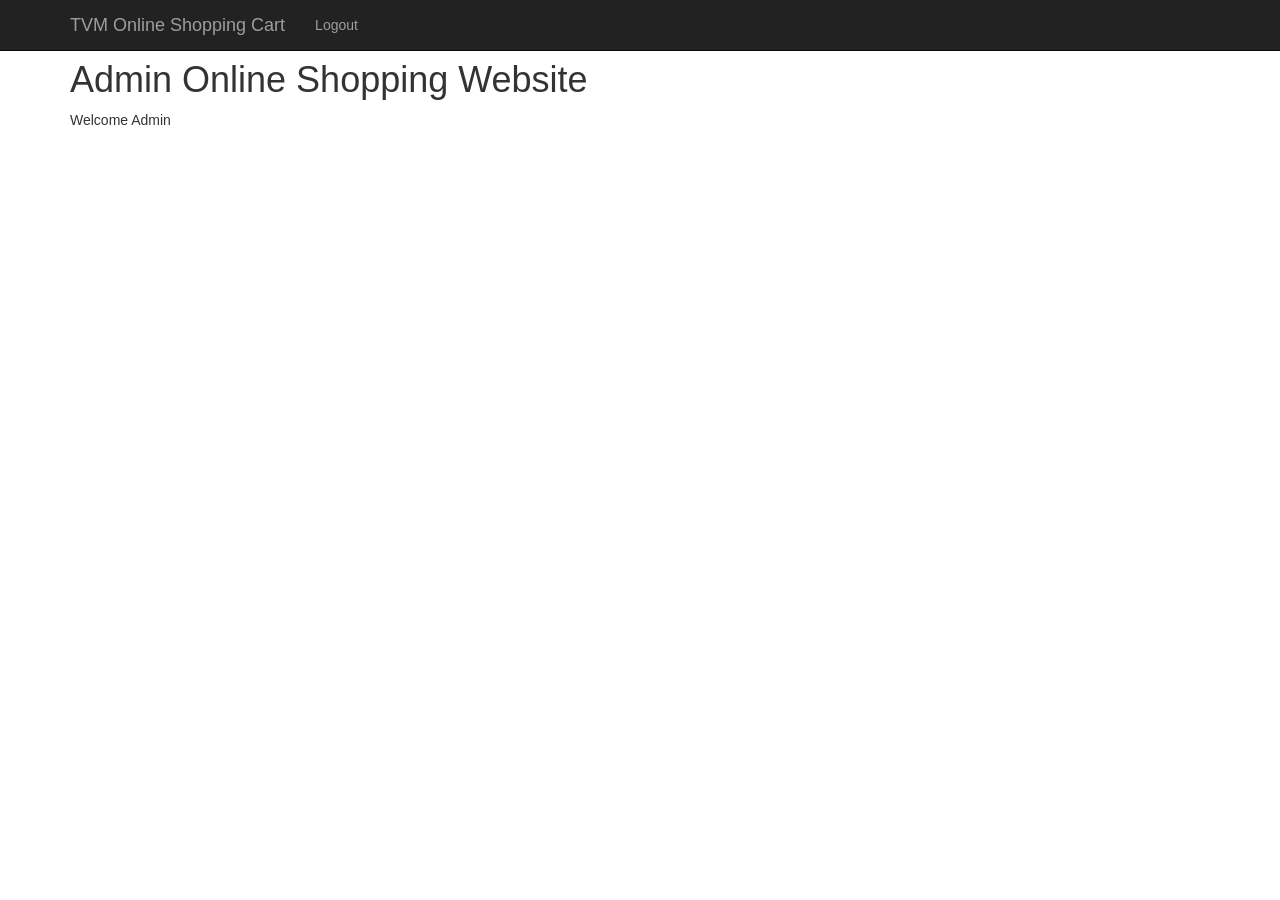
<file: com.TVM.Admin-Login/target/classes/templates/index.html>
<!DOCTYPE html>
<html xmlns:th="http://www.thymeleaf.org"
	xmlns:sec="http://www.thymeleaf.org/thymeleaf-extras-springsecurity3">
<head>
<meta charset="ISO-8859-1">
<title>Registration and Login App</title>

<link rel="stylesheet"
	href="https://maxcdn.bootstrapcdn.com/bootstrap/3.3.7/css/bootstrap.min.css"
	integrity="sha384-BVYiiSIFeK1dGmJRAkycuHAHRg32OmUcww7on3RYdg4Va+PmSTsz/K68vbdEjh4u"
	crossorigin="anonymous">

</head>
<body>
	<!-- create navigation bar ( header) -->
	<nav class="navbar navbar-inverse navbar-fixed-top">
		<div class="container">
			<div class="navbar-header">
				<button type="button" class="navbar-toggle collapsed"
					data-toggle="collapse" data-target="#navbar" aria-expanded="false"
					aria-controls="navbar">
					<span class="sr-only">Toggle navigation</span> <span
						class="icon-bar"></span> <span class="icon-bar"></span> <span
						class="icon-bar"></span>
				</button>
				<a class="navbar-brand" href="#" th:href="@{/}">TVM Online Shopping Cart</a>
			</div>
			<div id="navbar" class="collapse navbar-collapse">
				<ul class="nav navbar-nav">
					<li sec:authorize="isAuthenticated()"><a th:href="@{/logout}">Logout</a></li>
				</ul>
			</div>
		</div>
	</nav>

	<br>
	<br>

	<div class="container">
		<h1>Admin Online Shopping Website</h1>
		Welcome <span sec:authentication="principal.username"> Admin</span>
	</div>
</body>
</html>
</file>
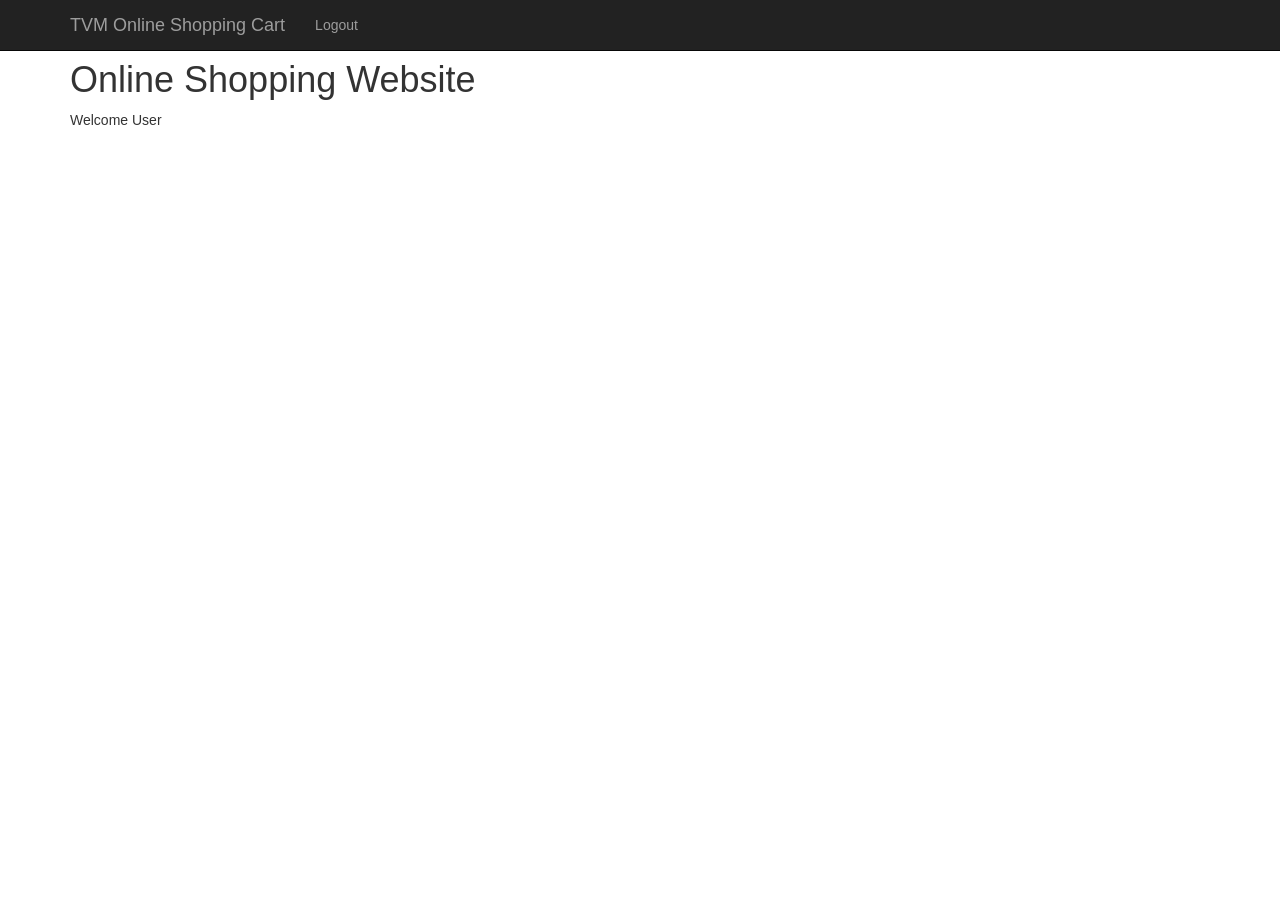
<file: com.TVM.User-Login/target/classes/templates/index.html>
<!DOCTYPE html>
<html xmlns:th="http://www.thymeleaf.org"
	xmlns:sec="http://www.thymeleaf.org/thymeleaf-extras-springsecurity3">
<head>
<meta charset="ISO-8859-1">
<title>Registration and Login App</title>

<link rel="stylesheet"
	href="https://maxcdn.bootstrapcdn.com/bootstrap/3.3.7/css/bootstrap.min.css"
	integrity="sha384-BVYiiSIFeK1dGmJRAkycuHAHRg32OmUcww7on3RYdg4Va+PmSTsz/K68vbdEjh4u"
	crossorigin="anonymous">

</head>
<body>
	<!-- create navigation bar ( header) -->
	<nav class="navbar navbar-inverse navbar-fixed-top">
		<div class="container">
			<div class="navbar-header">
				<button type="button" class="navbar-toggle collapsed"
					data-toggle="collapse" data-target="#navbar" aria-expanded="false"
					aria-controls="navbar">
					<span class="sr-only">Toggle navigation</span> <span
						class="icon-bar"></span> <span class="icon-bar"></span> <span
						class="icon-bar"></span>
				</button>
				<a class="navbar-brand" href="#" th:href="@{/}">TVM Online Shopping Cart</a>
			</div>
			<div id="navbar" class="collapse navbar-collapse">
				<ul class="nav navbar-nav">
					<li sec:authorize="isAuthenticated()"><a th:href="@{/logout}">Logout</a></li>
				</ul>
			</div>
		</div>
	</nav>

	<br>
	<br>

	<div class="container">
		<h1>Online Shopping Website</h1>
		Welcome <span sec:authentication="principal.username"> User</span>
	</div>
</body>
</html>
</file>
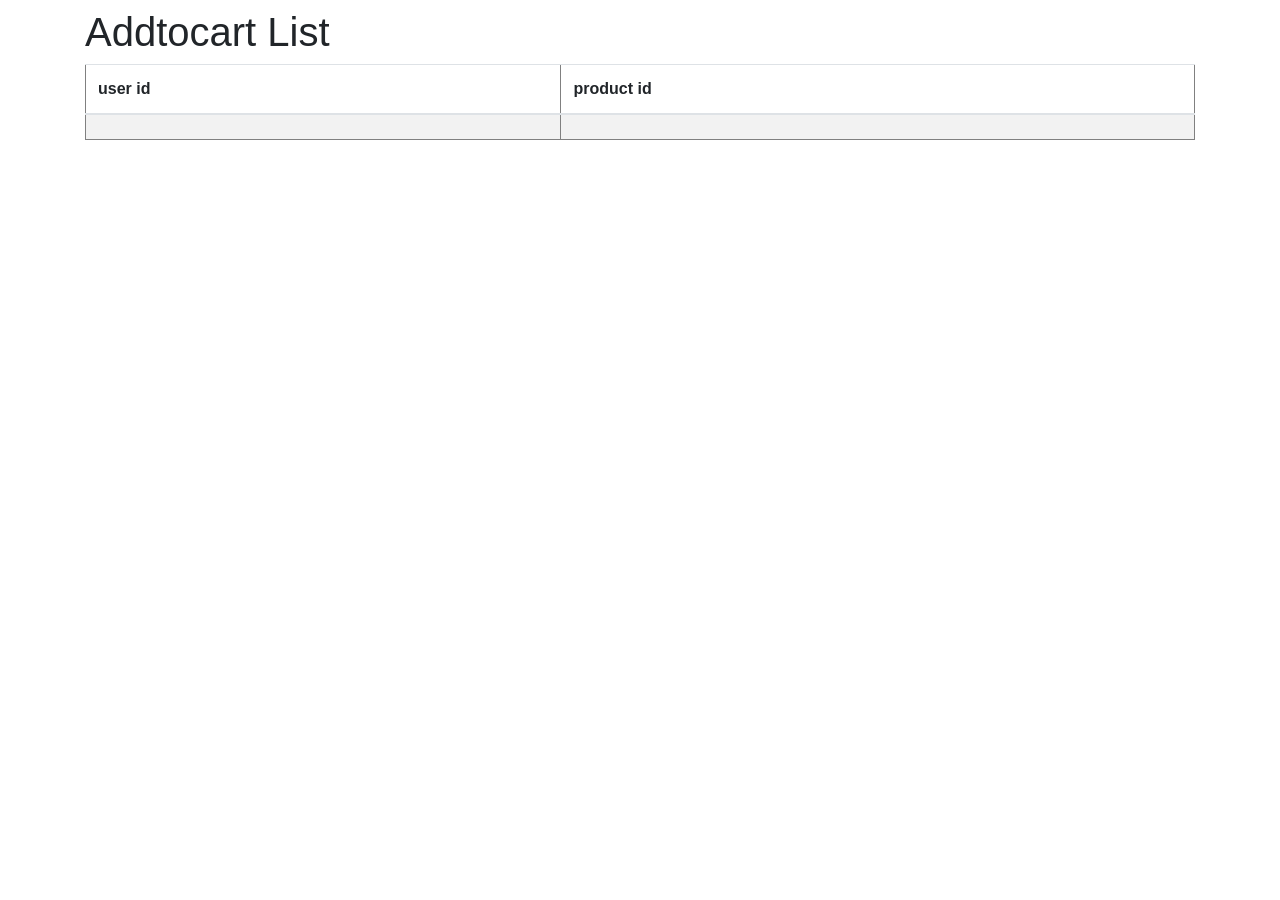
<file: tvmshoppingcart/target/classes/templates/index.html>
<!DOCTYPE html>
<html lang="en" xmlns:th="http://www.thymeleaf.org">

<head>
    <meta charset="ISO-8859-1">
    <title>Addtocart System</title>

    <link rel="stylesheet" href="https://stackpath.bootstrapcdn.com/bootstrap/4.1.3/css/bootstrap.min.css" integrity="sha384-MCw98/SFnGE8fJT3GXwEOngsV7Zt27NXFoaoApmYm81iuXoPkFOJwJ8ERdknLPMO" crossorigin="anonymous">

</head>

<body>

    <div class="container my-2">
        <h1>Addtocart List</h1>

       

        <table border="none" class="table table-striped table-responsive-md">
            <thead>
                <tr>
                    <th>user id</th>
                    <th> product id</th>
                    
                </tr>
            </thead>
            <tbody>
                <tr th:each="addtocart : ${listAddtocart}">
                    <td th:text="${addtocart.userid}"></td>
                    <td th:text="${addtocart.productid}"></td>
                    
                    
                </tr>
            </tbody>
        </table>
    </div>
</body>

</html>
</file>
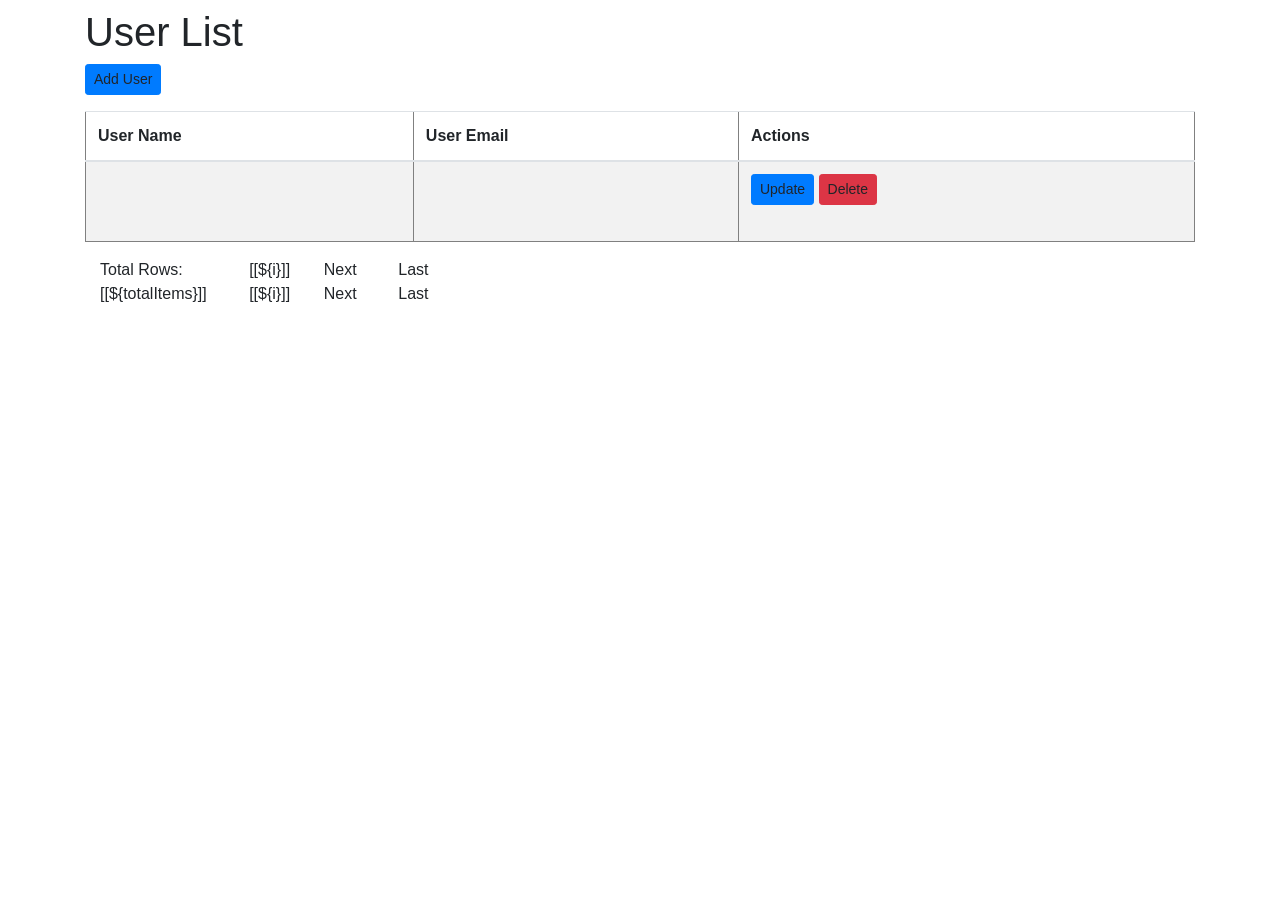
<file: user_details/target/classes/templates/index.html>
<!DOCTYPE html>
<html lang="en" xmlns:th="http://www.thymeleaf.org">
<head>
<meta charset="ISO-8859-1">
<title>User Management Details</title>

<link rel="stylesheet"
	href="https://stackpath.bootstrapcdn.com/bootstrap/4.1.3/css/bootstrap.min.css"
	integrity="sha384-MCw98/SFnGE8fJT3GXwEOngsV7Zt27NXFoaoApmYm81iuXoPkFOJwJ8ERdknLPMO"
	crossorigin="anonymous">


</head>
<body>

	<div class="container my-2">
	<h1>User List</h1>
		<a th:href = "@{/showNewUserForm}" class="btn btn-primary btn-sm mb-3"> Add User </a>
		<table border="1" class="table table-striped table-responsive-md">
			<thead>
				<tr>
					<th><a th:href="@{'/page/' + ${currentPage} + '?sortField=firstName&sortDir=' + ${reverseSortDir}}">
							User Name</a></th>
					<th><a th:href="@{'/page/' + ${currentPage} + '?sortField=email&sortDir=' + ${reverseSortDir}}">
							User Email</a></th>
					<th>Actions</th>
				</tr>
			</thead>
			<tbody>
				<tr th:each="user:${listUsers}">
					<td th:text="${user.firstName}"></td>
					<td th:text="${user.email}"></td>
					<td> <a th:href="@{/showFormForUpdate/{id}(id=${user.id})}" class="btn btn-primary btn-sm mb-4"> Update </a>
				<a th:href="@{/deleteUser/{id}(id=${user.id})}" class="btn btn-danger btn-sm mb-4">Delete</a></td>
					
				</tr>

			</tbody>
		</table>
		<div th:if = "${totalPages > 1}">
			<div class = "row col-sm-10">
				<div class = "col-sm-2">
					Total Rows: [[${totalItems}]] 
				</div>
				<div class = "col-sm-1">
					<span th:each="i: ${#numbers.sequence(1, totalPages)}">
						<a th:if="${currentPage != i}" th:href="@{'/page/' + ${i}+ '?sortField=' + ${sortField} + '&sortDir=' + ${sortDir}}">[[${i}]]</a>
						<span th:unless="${currentPage != i}">[[${i}]]</span>  &nbsp; &nbsp;
					</span>
				</div>
				<div class = "col-sm-1">
					<a th:if="${currentPage < totalPages}" th:href="@{'/page/' + ${currentPage + 1}+ '?sortField=' + ${sortField} + '&sortDir=' + ${sortDir}}"> Next</a>
					<span th:unless="${currentPage < totalPages}"> Next</span>
				</div>
				
				 <div class="col-sm-1">
    				<a th:if="${currentPage < totalPages}" th:href="@{'/page/' + ${totalPages}+ '?sortField=' + ${sortField} + '&sortDir=' + ${sortDir}}">Last</a>
					<span th:unless="${currentPage < totalPages}"> Last</span>
   				 </div>
			</div>
		</div>
	</div>
</body>
</html>
</file>
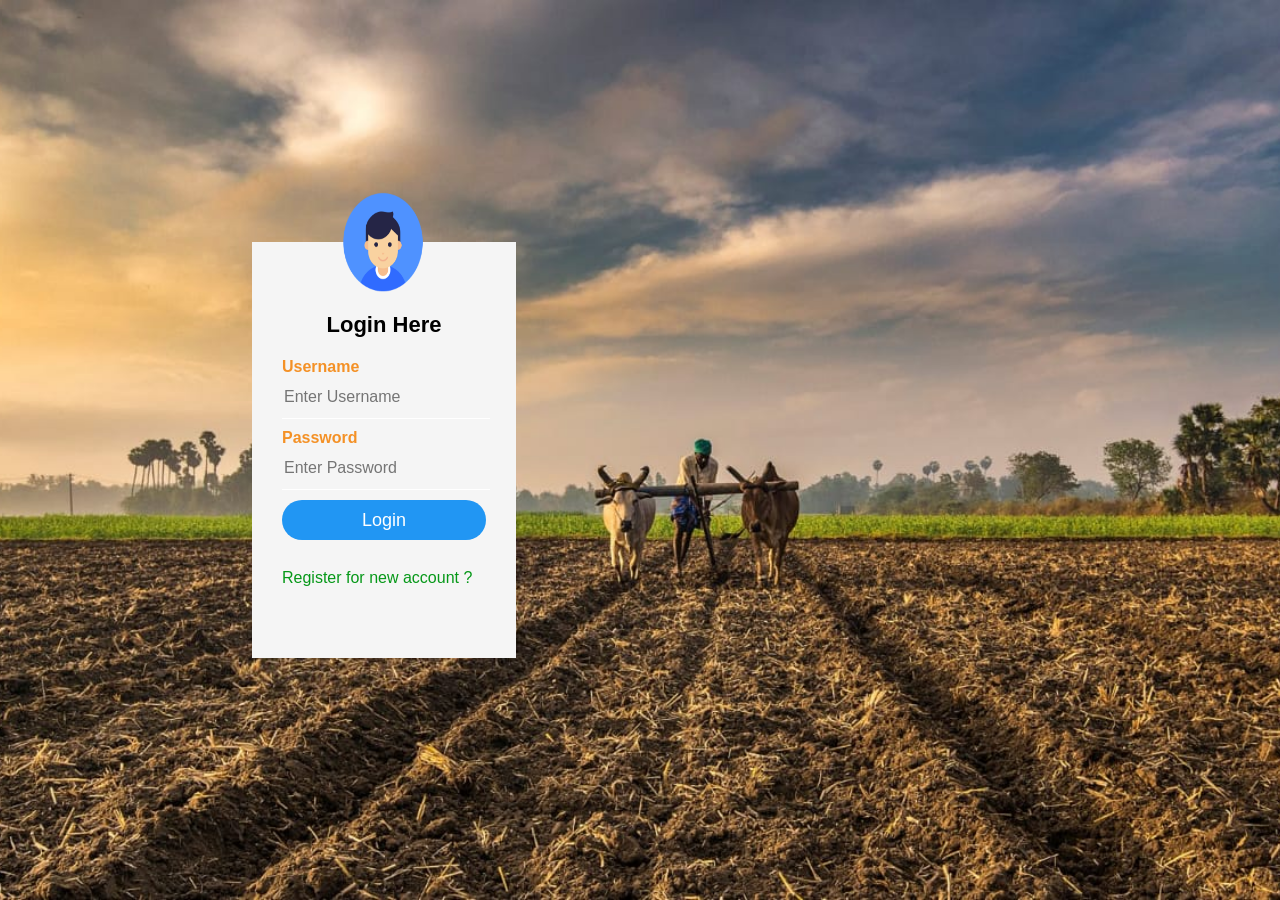
<file: login service/login.html>
<!DOCTYPE html>
<head>
<title>Login Form Design</title>
    <link rel="stylesheet" type="text/css" href="login.css">
    <script type="text/javascript" src="login.js"></script>
<body>


    <div class="box">
    <img src="images/user.png" class="user">
        <h1>Login Here</h1>

        <form name="myform" onsubmit="return vfun()">

            <p>Username</p>
            <input type="text" name="uname" placeholder="Enter Username">

            <p>Password</p>
            <input type="password" name="upswd" placeholder="Enter Password">

             <div id="errorBox"></div>
            <input type="submit" name="" value="Login">

            <br><br>
            <a href="register.html">Register for new account ?</a>

        </form>
        
    </div>

    

</body>
</head>
</html>
</file>
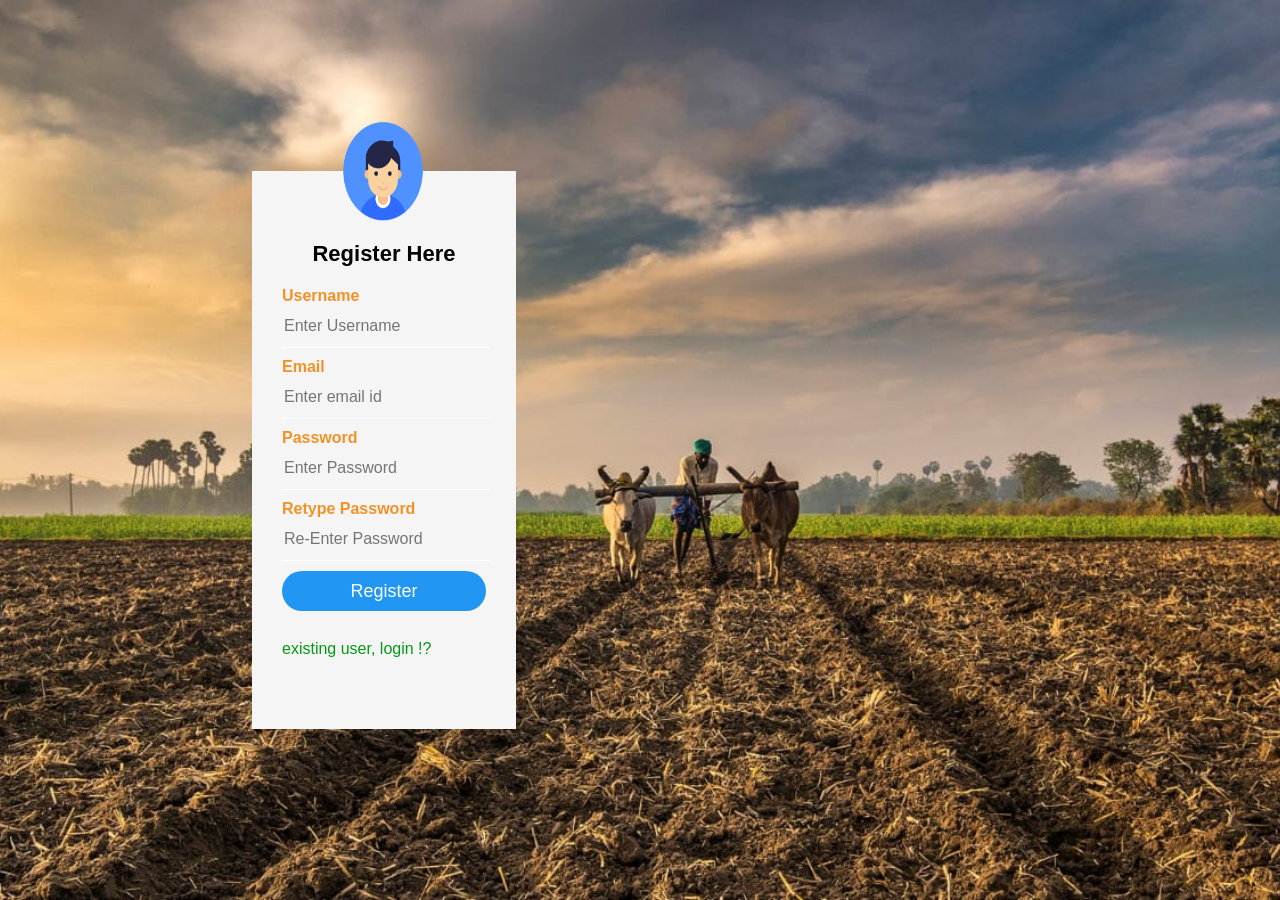
<file: login service/register.html>
<!DOCTYPE html>
<head>
<title>Register Form Design</title>
    <link rel="stylesheet" type="text/css" href="login.css">
    <script type="text/javascript" src="login.js"></script>

<body>

    <div class="box">
    <img src="images/user.png" class="user">

        <h1>Register Here</h1>

        <form name="myform2" onsubmit="return vfun1()">

            <p>Username</p>
            <input type="text" name="uname1" placeholder="Enter Username">

            <p>Email</p>
            <input type="Email" name="email1" placeholder="Enter email id">

            <p>Password</p>
            <input type="password" name="upswd1" placeholder="Enter Password">

            <p>Retype Password</p>
            <input type="password" name="upswd2" placeholder="Re-Enter Password">

             <div id="errorBox"></div>
            <input type="submit" name="" value="Register">

            <br><br>
            <a href="index.html">existing user, login !?</a>
        </form>
        
    </div>

</body>
</head>
</html>
</file>
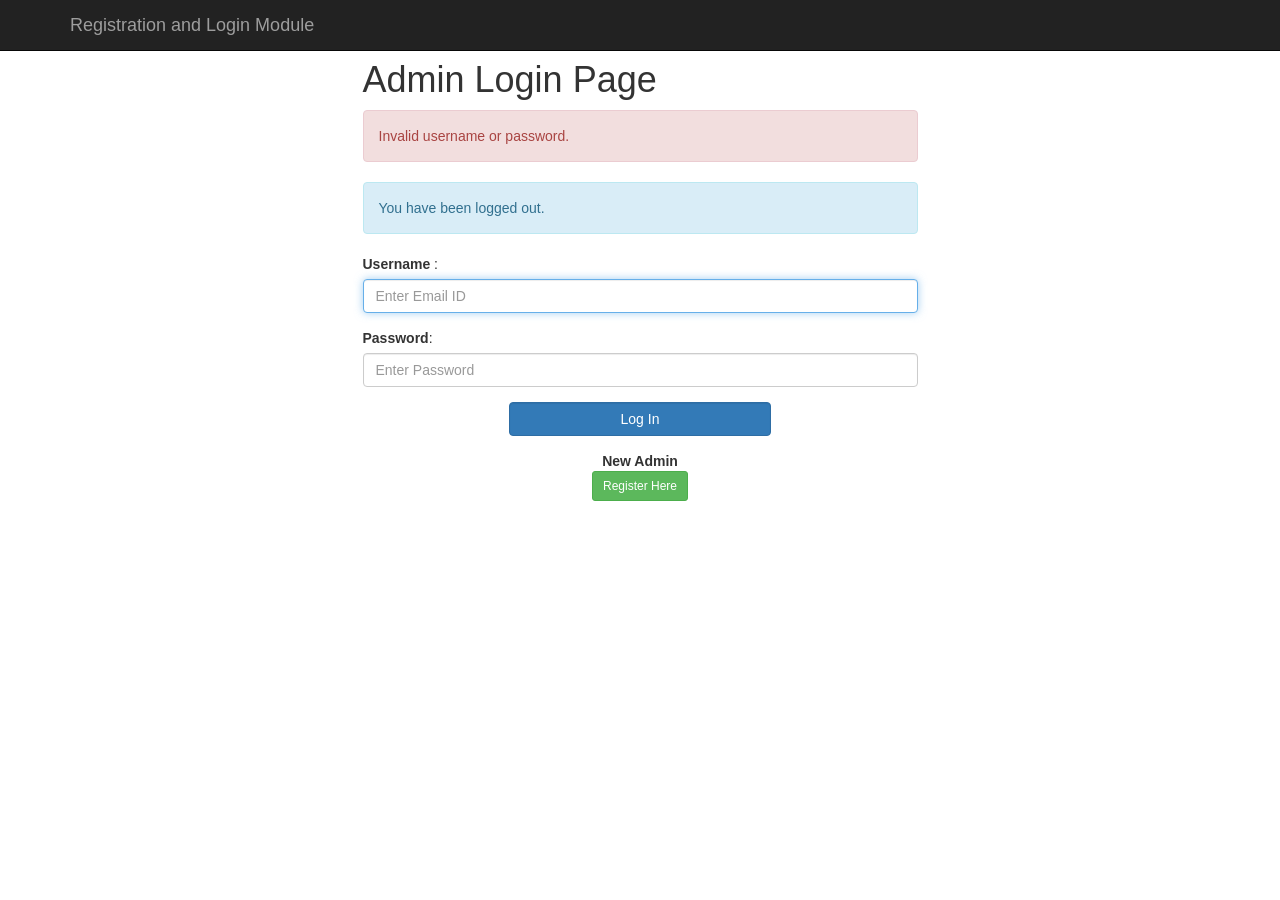
<file: com.TVM.Admin-Login/target/classes/templates/login.html>
<!DOCTYPE html>
<html>
<head>
<meta charset="ISO-8859-1">
<title>Registration and Login App</title>

<link rel="stylesheet"
	href="https://maxcdn.bootstrapcdn.com/bootstrap/3.3.7/css/bootstrap.min.css"
	integrity="sha384-BVYiiSIFeK1dGmJRAkycuHAHRg32OmUcww7on3RYdg4Va+PmSTsz/K68vbdEjh4u"
	crossorigin="anonymous">
	
</head>
<body>

	<!-- create navigation bar ( header) -->
	<nav class="navbar navbar-inverse navbar-fixed-top">
		<div class="container">
			<div class="navbar-header">
				<button type="button" class="navbar-toggle collapsed"
					data-toggle="collapse" data-target="#navbar" aria-expanded="false"
					aria-controls="navbar">
					<span class="sr-only">Toggle navigation</span> <span
						class="icon-bar"></span> <span class="icon-bar"></span> <span
						class="icon-bar"></span>
				</button>
				<a class="navbar-brand" href="#" th:href="@{/}">Registration and
					Login Module</a>
			</div>
		</div>
	</nav>
	
	<br>
	<br>
	<div class = "container">
		<div class = "row">
			<div class = "col-md-6 col-md-offset-3">
				
				<h1>Admin Login Page</h1>
				<form th:action="@{/login}" method="post">
					
					<!-- error message -->
					<div th:if="${param.error}">
						<div class="alert alert-danger">Invalid username or
							password.</div>
					</div>
				
					<!-- logout message -->
					<div th:if="${param.logout}">
						<div class="alert alert-info">You have been logged out.</div>
					</div>
					
					<div class = "form-group">
						<label for ="username"> Username </label> :
						<input type="text" class = "form-control" id ="username" name = "username"
						placeholder="Enter Email ID" autofocus="autofocus">
					</div>
					
					<div class="form-group">
						<label for="password">Password</label>: <input type="password"
							id="password" name="password" class="form-control"
							placeholder="Enter Password" />
					</div>
					
					<div class="form-group">
						<div class="row">
							<div class="col-sm-6 col-sm-offset-3">
								<input type="submit" name="login-submit" id="login-submit"
									class="form-control btn btn-primary" value="Log In" />
							</div>
						</div>
					</div>
				</form>
				<div class="form-group">
					<div class="text-center">
						<span><b>New Admin</b><a href="/" th:href="@{/registration}"><br>
						<button type="button" class="btn btn-success btn-sm">Register Here</button>
								</a></span>
						
				</div>
				
			</div>
		</div>
	</div>
</body>
</html>
</file>
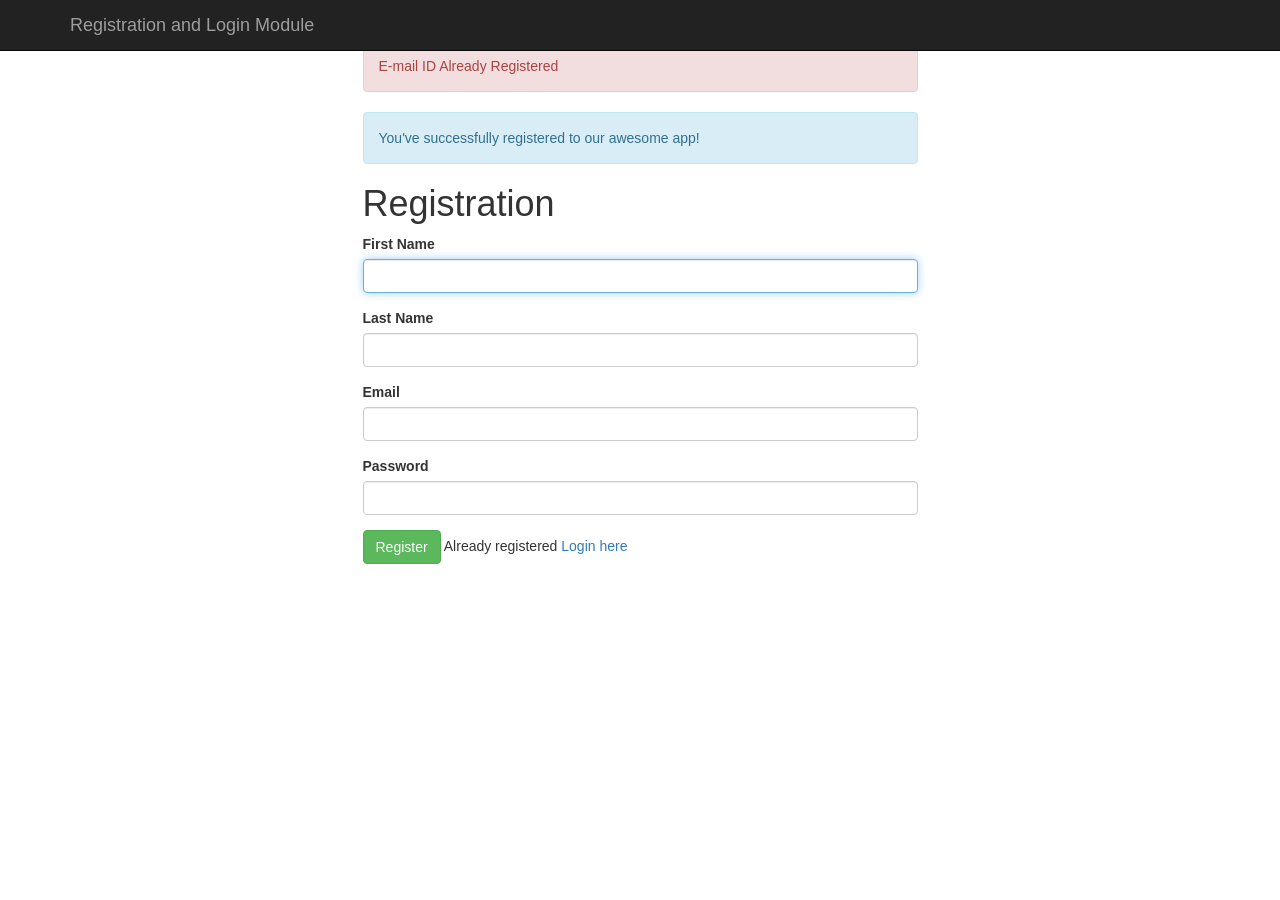
<file: com.TVM.Admin-Login/target/classes/templates/registration.html>
<!DOCTYPE html>
<html>
<head>
<meta charset="ISO-8859-1">
<title>Registration</title>
<link rel="stylesheet"
	href="https://maxcdn.bootstrapcdn.com/bootstrap/3.3.7/css/bootstrap.min.css"
	integrity="sha384-BVYiiSIFeK1dGmJRAkycuHAHRg32OmUcww7on3RYdg4Va+PmSTsz/K68vbdEjh4u"
	crossorigin="anonymous">
</head>
<body>

	<!-- create navigation bar ( header) -->
	<nav class="navbar navbar-inverse navbar-fixed-top">
		<div class="container">
			<div class="navbar-header">
				<button type="button" class="navbar-toggle collapsed"
					data-toggle="collapse" data-target="#navbar" aria-expanded="false"
					aria-controls="navbar">
					<span class="sr-only">Toggle navigation</span> <span
						class="icon-bar"></span> <span class="icon-bar"></span> <span
						class="icon-bar"></span>
				</button>
				<a class="navbar-brand" href="#" th:href="@{/}">Registration and
					Login Module</a>
			</div>
		</div>
	</nav>

<br>
<br>
	<!-- Create HTML registration form -->
	<div class="container">
		<div class="row">
			<div class="col-md-6 col-md-offset-3">
			
			
				<!-- error message -->
					<div th:if="${param.error}">
						<div class="alert alert-danger">E-mail ID Already Registered
				</div>
					</div>
				

				<!-- success message -->
				<div th:if="${param.success}">
					<div class="alert alert-info">You've successfully registered
						to our awesome app!</div>
				</div>

				<h1>Registration</h1>

				<form th:action="@{/registration}" method="post" th:object="${admin}">
					<div class="form-group">
						<label class="control-label" for="firstName"> First Name </label>
						<input id="firstName" class="form-control" th:field="*{firstName}"
							required autofocus="autofocus" />
					</div>

					<div class="form-group">
						<label class="control-label" for="lastName"> Last Name </label> <input
							id="lastName" class="form-control" th:field="*{lastName}"
							required autofocus="autofocus" />
					</div>

					<div class="form-group">
						<label class="control-label" for="email"> Email </label> <input
							id="email" class="form-control" th:field="*{email}" required
							autofocus="autofocus" />
					</div>

					<div class="form-group">
						<label class="control-label" for="password"> Password </label> <input
							id="password" class="form-control" type="password"
							th:field="*{password}" required autofocus="autofocus" />
					</div>

					<div class="form-group">
						<button type="submit" class="btn btn-success">Register</button>
						<span>Already registered <a href="/" th:href="@{/login}">Login
								here</a></span>
					</div>
				</form>
			</div>
		</div>
	</div>
</body>
</html>
</file>
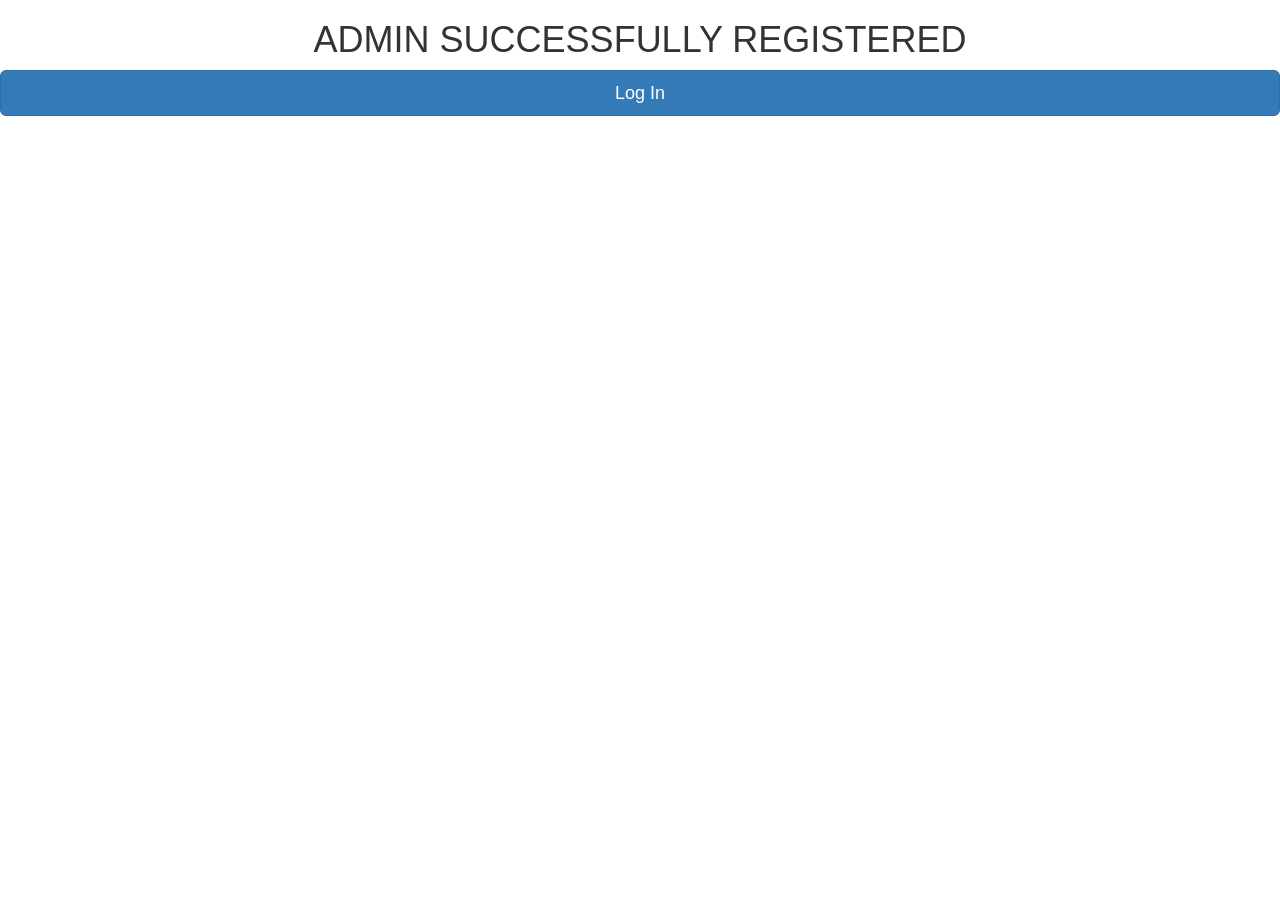
<file: com.TVM.Admin-Login/target/classes/templates/success.html>
<html>


<head>
<meta charset="ISO-8859-1">
<title>Registration and Login App</title>

<link rel="stylesheet"
	href="https://maxcdn.bootstrapcdn.com/bootstrap/3.3.7/css/bootstrap.min.css"
	integrity="sha384-BVYiiSIFeK1dGmJRAkycuHAHRg32OmUcww7on3RYdg4Va+PmSTsz/K68vbdEjh4u"
	crossorigin="anonymous">
	
</head>
<body>
	
<form th:action="@{/registration}" method="post" th:object="${user}">
					<div class="form-group">
					<div class="text-center">
					<h1>ADMIN SUCCESSFULLY REGISTERED</h1>
						<span> <a href="/" th:href="@{/login}">
						<button type="button" class="btn btn-primary btn-lg btn-block">Log In</button>
								</a></span>
					</div>
					</div>
					</form>
</body>

</html>
</file>
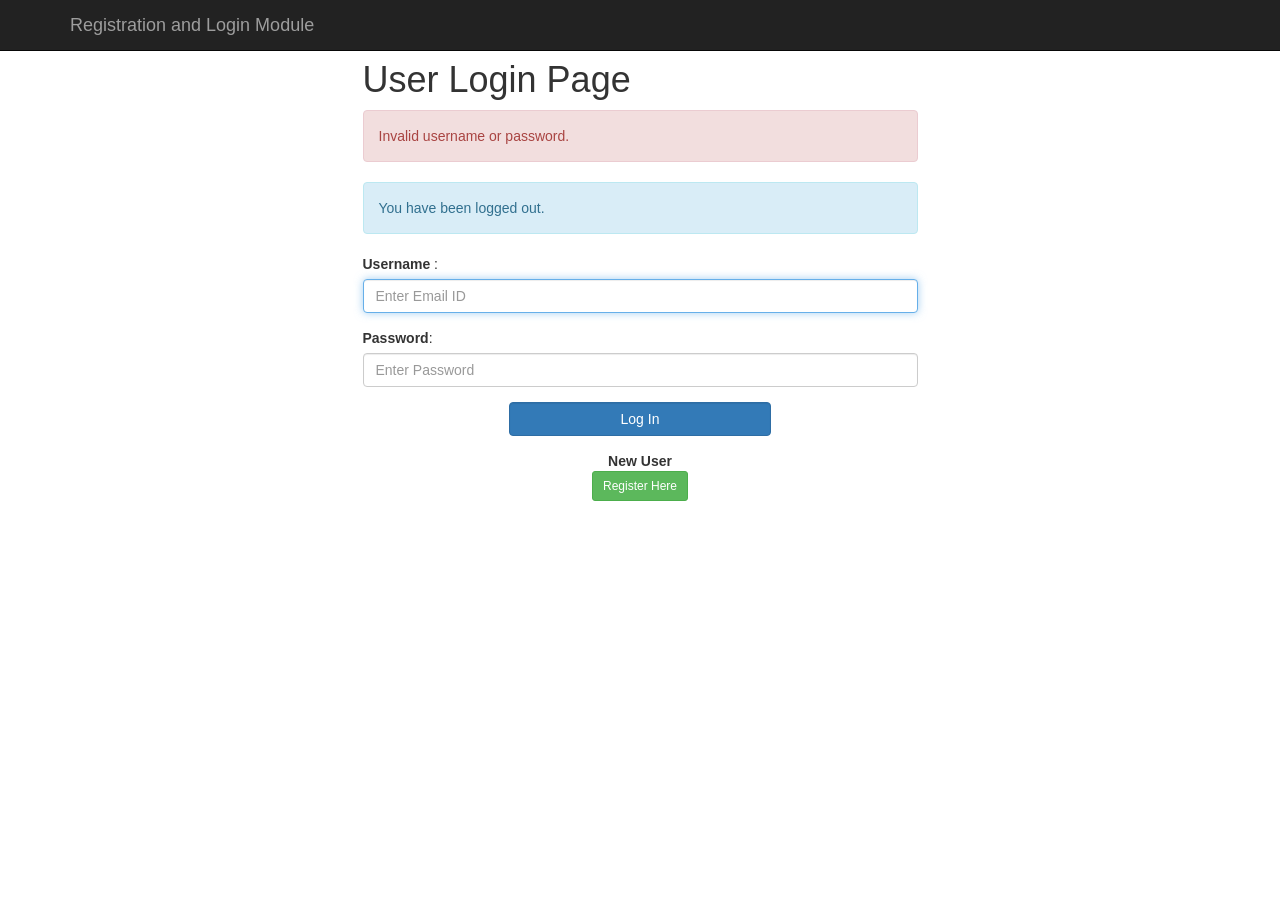
<file: com.TVM.User-Login/target/classes/templates/login.html>
<!DOCTYPE html>
<html>
<head>
<meta charset="ISO-8859-1">
<title>Registration and Login App</title>

<link rel="stylesheet"
	href="https://maxcdn.bootstrapcdn.com/bootstrap/3.3.7/css/bootstrap.min.css"
	integrity="sha384-BVYiiSIFeK1dGmJRAkycuHAHRg32OmUcww7on3RYdg4Va+PmSTsz/K68vbdEjh4u"
	crossorigin="anonymous">
	
</head>
<body>

	<!-- create navigation bar ( header) -->
	<nav class="navbar navbar-inverse navbar-fixed-top">
		<div class="container">
			<div class="navbar-header">
				<button type="button" class="navbar-toggle collapsed"
					data-toggle="collapse" data-target="#navbar" aria-expanded="false"
					aria-controls="navbar">
					<span class="sr-only">Toggle navigation</span> <span
						class="icon-bar"></span> <span class="icon-bar"></span> <span
						class="icon-bar"></span>
				</button>
				<a class="navbar-brand" href="#" th:href="@{/}">Registration and
					Login Module</a>
			</div>
		</div>
	</nav>
	
	<br>
	<br>
	<div class = "container">
		<div class = "row">
			<div class = "col-md-6 col-md-offset-3">
				
				<h1>User Login Page </h1>
				<form th:action="@{/login}" method="post">
					
					<!-- error message -->
					<div th:if="${param.error}">
						<div class="alert alert-danger">Invalid username or
							password.</div>
					</div>
				
					<!-- logout message -->
					<div th:if="${param.logout}">
						<div class="alert alert-info">You have been logged out.</div>
					</div>
					
					<div class = "form-group">
						<label for ="username"> Username </label> :
						<input type="text" class = "form-control" id ="username" name = "username"
						placeholder="Enter Email ID" autofocus="autofocus">
					</div>
					
					<div class="form-group">
						<label for="password">Password</label>: <input type="password"
							id="password" name="password" class="form-control"
							placeholder="Enter Password" />
					</div>
					
					<div class="form-group">
						<div class="row">
							<div class="col-sm-6 col-sm-offset-3">
								<input type="submit" name="login-submit" id="login-submit"
									class="form-control btn btn-primary" value="Log In" />
							</div>
						</div>
					</div>
				</form>
				<div class="form-group">
					<div class="text-center">
						<span><b>New User</b><a href="/" th:href="@{/registration}"><br>
						<button type="button" class="btn btn-success btn-sm">Register Here</button>
								</a></span>
				</div>
				
			</div>
		</div>
	</div>
</body>
</html>
</file>
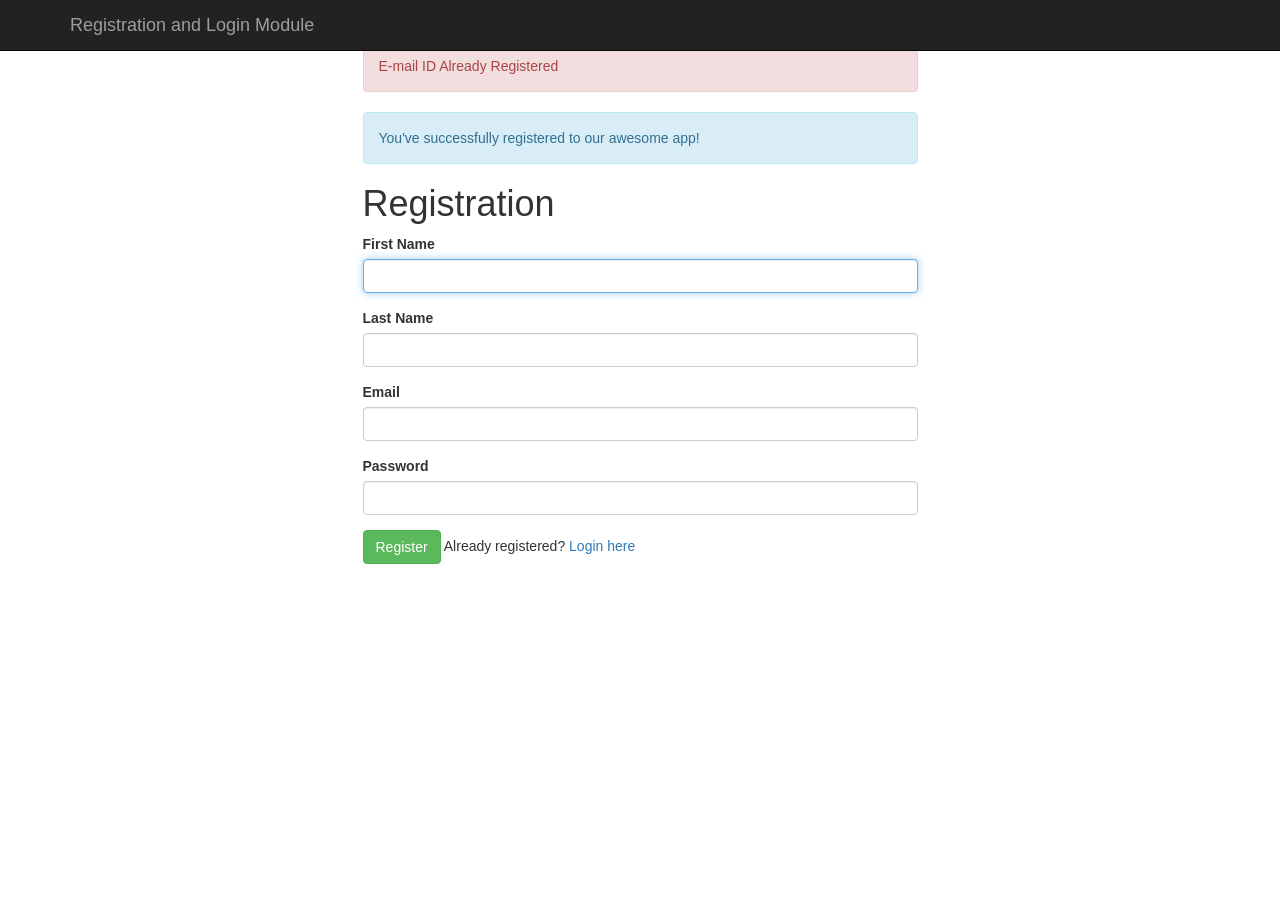
<file: com.TVM.User-Login/target/classes/templates/registration.html>
<!DOCTYPE html>
<html>
<head>
<meta charset="ISO-8859-1">
<title>Registration</title>
<link rel="stylesheet"
	href="https://maxcdn.bootstrapcdn.com/bootstrap/3.3.7/css/bootstrap.min.css"
	integrity="sha384-BVYiiSIFeK1dGmJRAkycuHAHRg32OmUcww7on3RYdg4Va+PmSTsz/K68vbdEjh4u"
	crossorigin="anonymous">
</head>
<body>

	<!-- create navigation bar ( header) -->
	<nav class="navbar navbar-inverse navbar-fixed-top">
		<div class="container">
			<div class="navbar-header">
				<button type="button" class="navbar-toggle collapsed"
					data-toggle="collapse" data-target="#navbar" aria-expanded="false"
					aria-controls="navbar">
					<span class="sr-only">Toggle navigation</span> <span
						class="icon-bar"></span> <span class="icon-bar"></span> <span
						class="icon-bar"></span>
				</button>
				<a class="navbar-brand" href="#" th:href="@{/}">Registration and
					Login Module</a>
			</div>
		</div>
	</nav>

<br>
<br>
	<!-- Create HTML registration form -->
	<div class="container">
		<div class="row">
			<div class="col-md-6 col-md-offset-3">
			
			
				<!-- error message -->
					<div th:if="${param.error}">
						<div class="alert alert-danger">E-mail ID Already Registered
				</div>
					</div>
				

				<!-- success message -->
				<div th:if="${param.success}">
					<div class="alert alert-info">You've successfully registered
						to our awesome app!</div>
				</div>

				<h1>Registration</h1>

				<form th:action="@{/registration}" method="post" th:object="${user}">
					<div class="form-group">
						<label class="control-label" for="firstName"> First Name </label>
						<input id="firstName" class="form-control" th:field="*{firstName}"
							required autofocus="autofocus" />
					</div>

					<div class="form-group">
						<label class="control-label" for="lastName"> Last Name </label> <input
							id="lastName" class="form-control" th:field="*{lastName}"
							required autofocus="autofocus" />
					</div>

					<div class="form-group">
						<label class="control-label" for="email"> Email </label> <input
							id="email" class="form-control" th:field="*{email}" required
							autofocus="autofocus" />
					</div>

					<div class="form-group">
						<label class="control-label" for="password"> Password </label> <input
							id="password" class="form-control" type="password"
							th:field="*{password}" required autofocus="autofocus" />
					</div>

					<div class="form-group">
						<button type="submit" class="btn btn-success">Register</button>
						<span>Already registered? <a href="/" th:href="@{/login}">Login
								here</a></span>
					</div>
				</form>
			</div>
		</div>
	</div>
</body>
</html>
</file>
<file: login service/login.css>
body{
    margin: 0;
    padding: 0;
    background: url("images/back.jpg")no-repeat center center fixed;
    -webkit-background-size: cover;
    -moz-background-size: cover;
    -o-background-size: cover;
    font-family: sans-serif;
}

.box{

 
    background: #f5f5f5;
    color: red;
    top: 50%;
    left: 30%;
    position: absolute;
    transform: translate(-50%,-50%);
    box-sizing: border-box;
    padding: 70px 30px;
}



.user{
    width: 100px;
    height: 100px;
    position: absolute;
    top: -50px;
    left: calc(50% - 50px);
}

h1{
    margin: 0;
    padding: 0 0 20px;
    text-align: center;
    font-size: 22px;
    color: black;
}

p{
    color: #f49126;
    margin: 0;
    padding: 0;
    font-weight: bold;
}

input{
    width: 100%;
    margin-bottom: 10px;
}

 input[type="text"], input[type="password"] ,input[type="email"]
{
    border: none;
    border-bottom: 1px solid #fff;
    background: transparent;
    outline: none;
    height: 40px;
    color: #673ab7;
    font-size: 16px;
}

input[type="submit"]
{
    border: none;
    outline: none;
    height: 40px;
    background: #2196f3;
    color: #fff;
    font-size: 18px;
    border-radius: 20px;

}


input[type="submit"]:hover
{
    cursor: pointer;
    background: #0097a7;
}

a
{
    text-decoration: none;
    font-size: 16px;
    line-height: 20px;
    color: #069818;
}


a:hover
{
    color: red;
}
</file>
